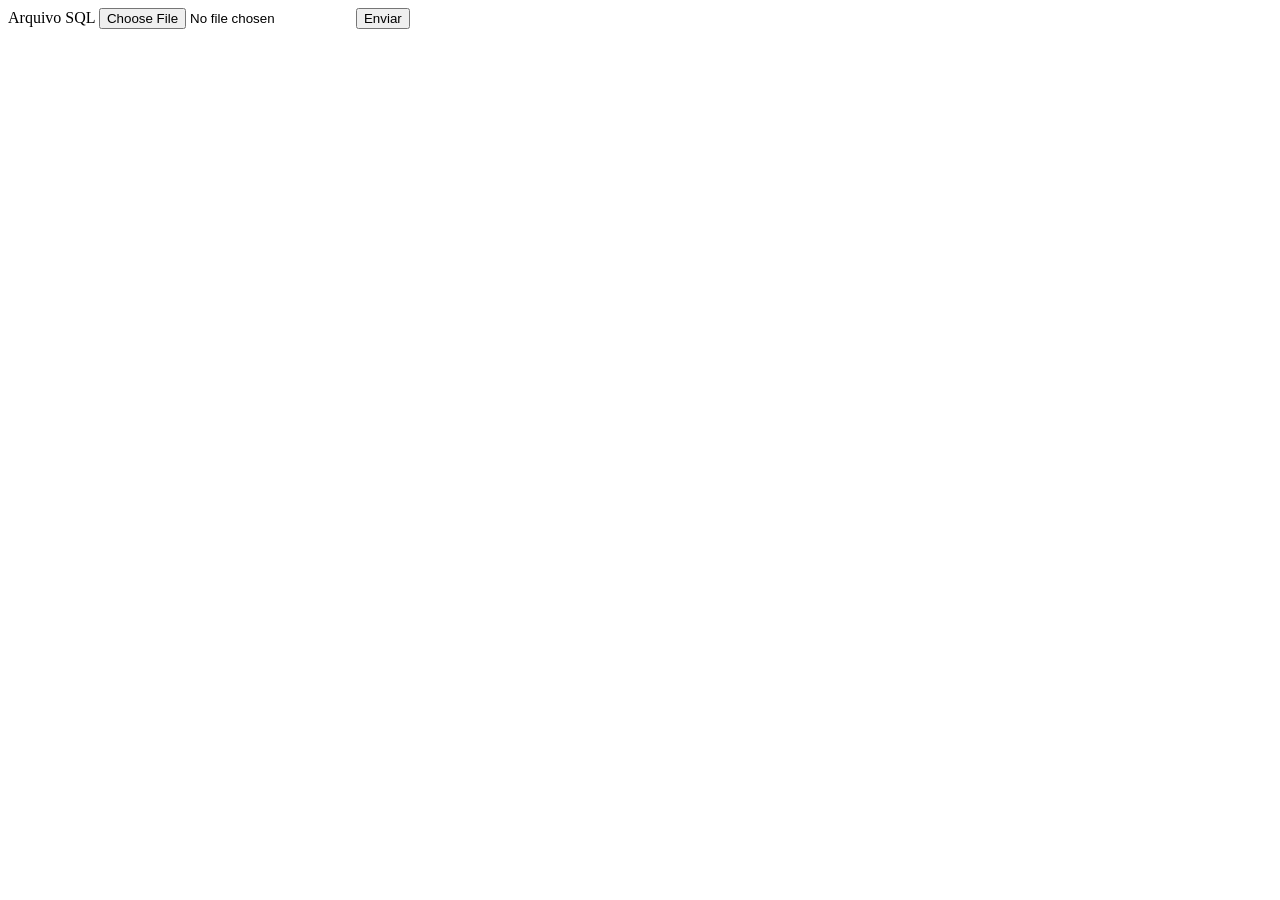
<file: aula3010/index.html>
<!DOCTYPE html>
<html lang="pt">
<head>
    <meta charset="UTF-8">
    <title>Framework MVC</title>
</head>
<body>
<form enctype="multipart/form-data" method="post" action="framework.php">
    <label for="arquivo">Arquivo SQL</label>
    <input type="file" id="arquivo" name="arquivo" />
    <input type="submit" value="Enviar" />
</form>
</body>
</html>
</file>
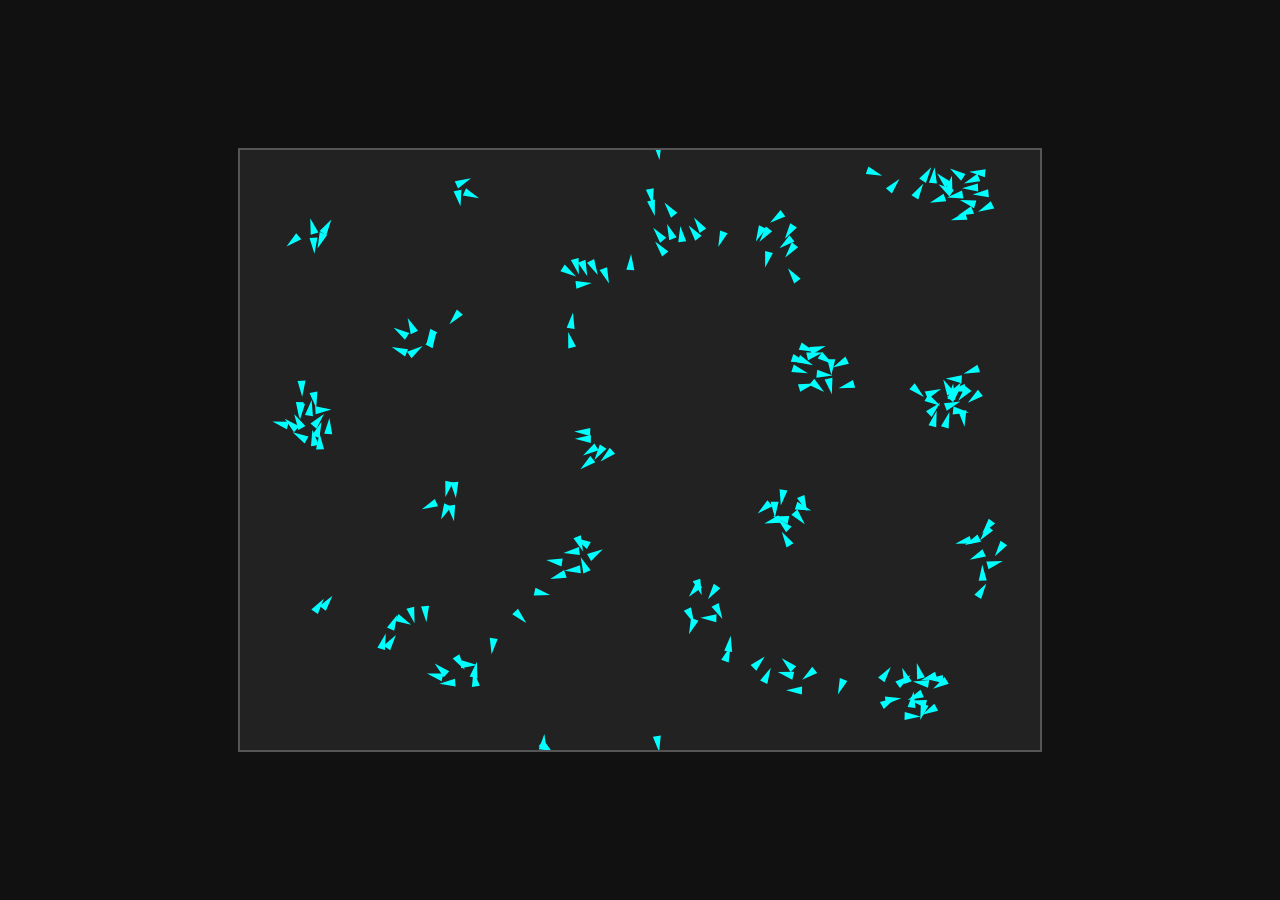
<file: boids/index.html>
<!DOCTYPE html>
<html lang="pt-BR">
<head>
  <meta charset="UTF-8">
  <title>Simulação de Boids - Passo 1</title>
  <link rel="stylesheet" href="estilos.css">
</head>
<body>

<canvas id="simulacao" width="800" height="600"></canvas>

<script src="funcoes.js"></script>
</body>
</html>
</file>
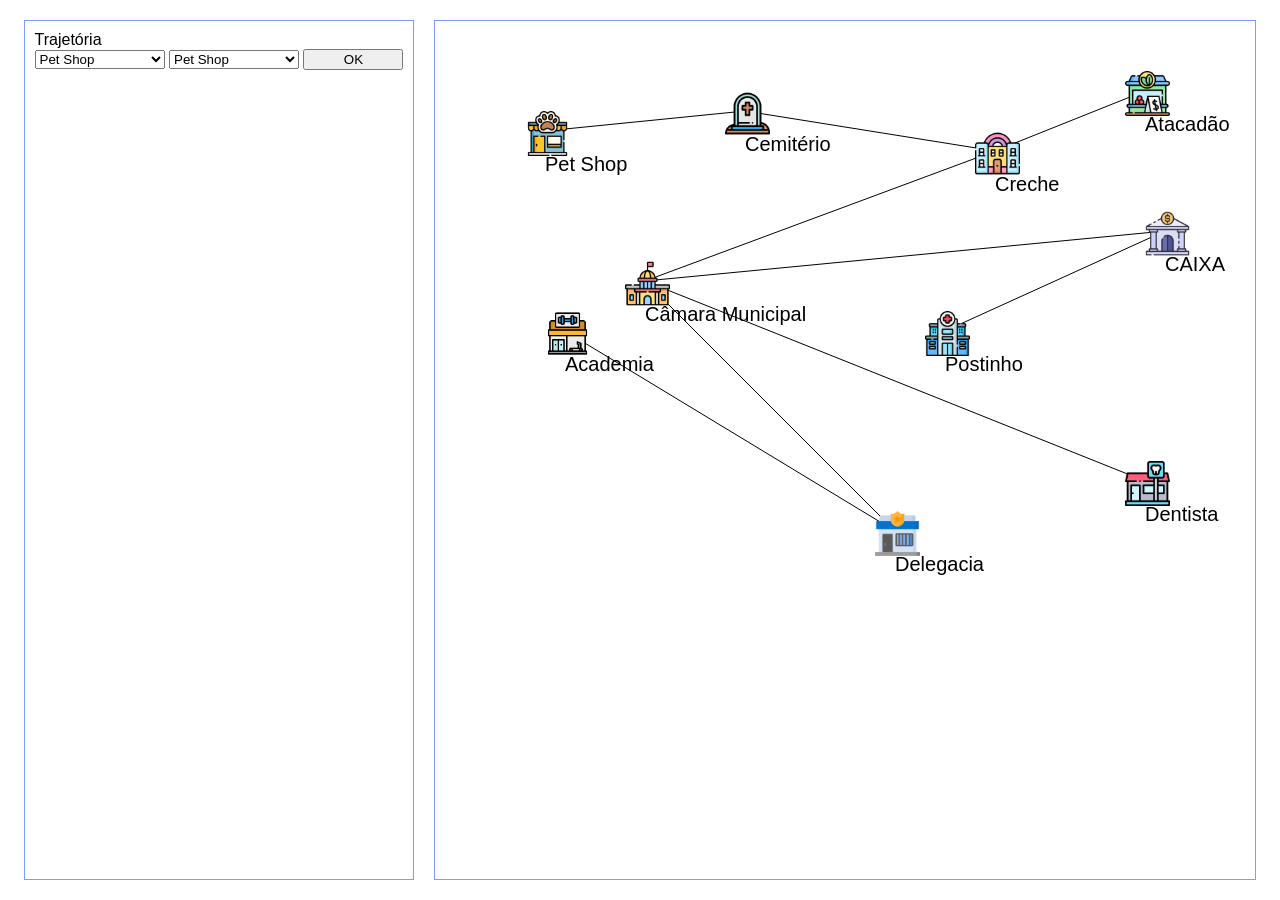
<file: gps/index.html>
<!DOCTYPE html>
<html lang="pt-BR">
<head>
    <meta charset="UTF-8">
    <meta name="viewport" content="width=device-width, initial-scale=1.0">
    <title>Interface Replicada</title>
   <link rel="stylesheet" href="estilos.css">
</head>
<body>
<div class="main-layout">
    <div class="pane left-pane">
        <div class="form-container">
            <label class="form-label" >Trajetória</label>
            <div class="controls-row" >
                <select id="origem" name="origem" ></select>
                <select id="destino" name="destino"></select>
                <button type="submit"  id="btOk">OK</button>
            </div>
        </div>
        <div class="list-box" id="list-box">

        </div>
    </div>
    <div class="pane right-pane" id="right-pane">
     <canvas id="canvas"></canvas>
    </div>
</div>
</body>
</html>
<script src="funcoes.js"></script>
</file>
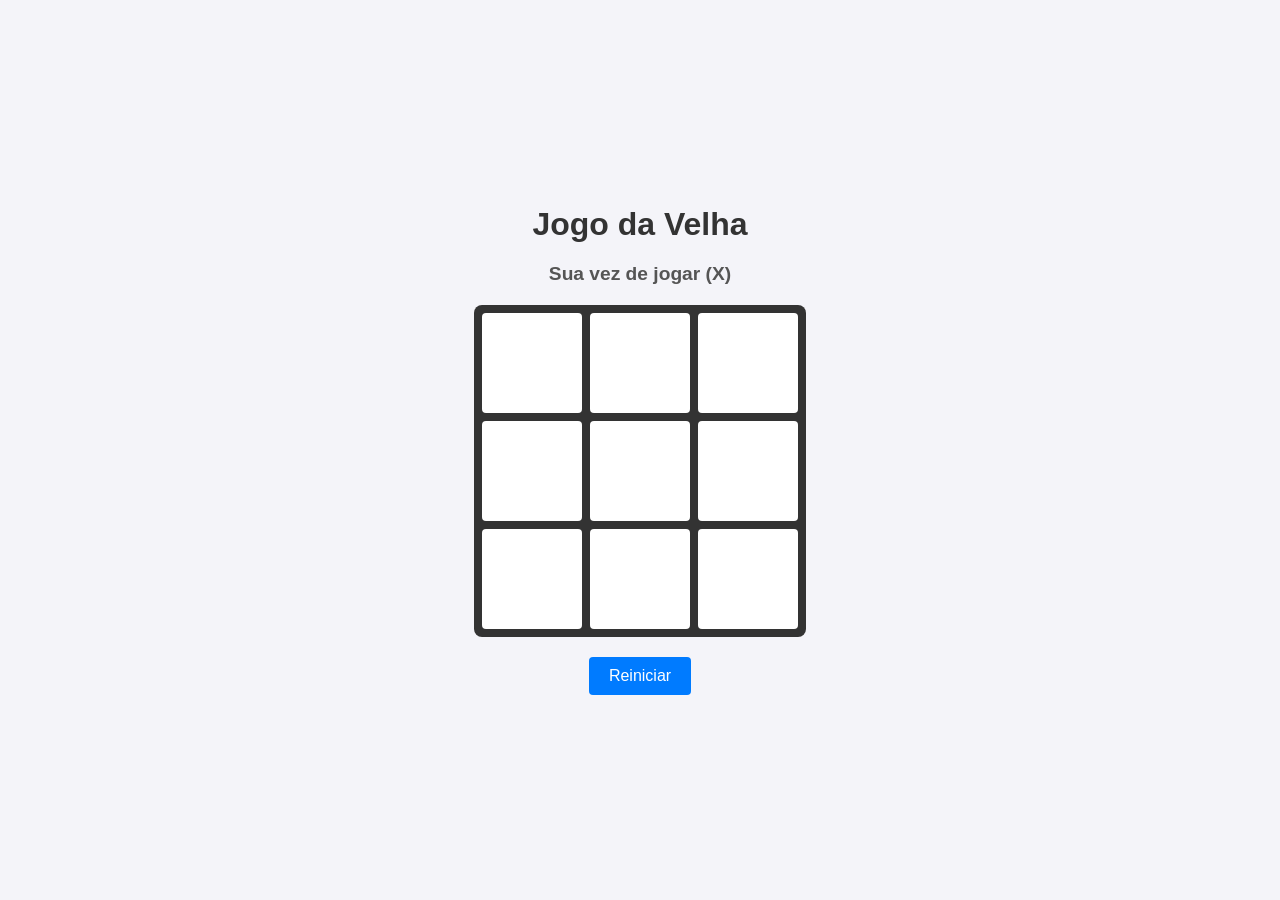
<file: jogo_da_velha/index.html>
<!DOCTYPE html>
<html lang="pt-BR">
<head>
    <meta charset="UTF-8">
    <meta name="viewport" content="width=device-width, initial-scale=1.0">
    <title>Jogo da Velha - Minimax</title>
    <link rel="stylesheet" href="style.css">
</head>
<body>

<div class="conteiner-jogo">
    <h1>Jogo da Velha</h1>
    <div class="status" id="status">Sua vez de jogar (X)</div>

    <div class="tabuleiro" id="tabuleiro">
        <button class="celula" data-indice="0"></button>
        <button class="celula" data-indice="1"></button>
        <button class="celula" data-indice="2"></button>
        <button class="celula" data-indice="3"></button>
        <button class="celula" data-indice="4"></button>
        <button class="celula" data-indice="5"></button>
        <button class="celula" data-indice="6"></button>
        <button class="celula" data-indice="7"></button>
        <button class="celula" data-indice="8"></button>
    </div>

    <button class="botao-reiniciar" id="reiniciar">Reiniciar</button>
</div>

<script src="script.js"></script>
</body>
</html>
</file>
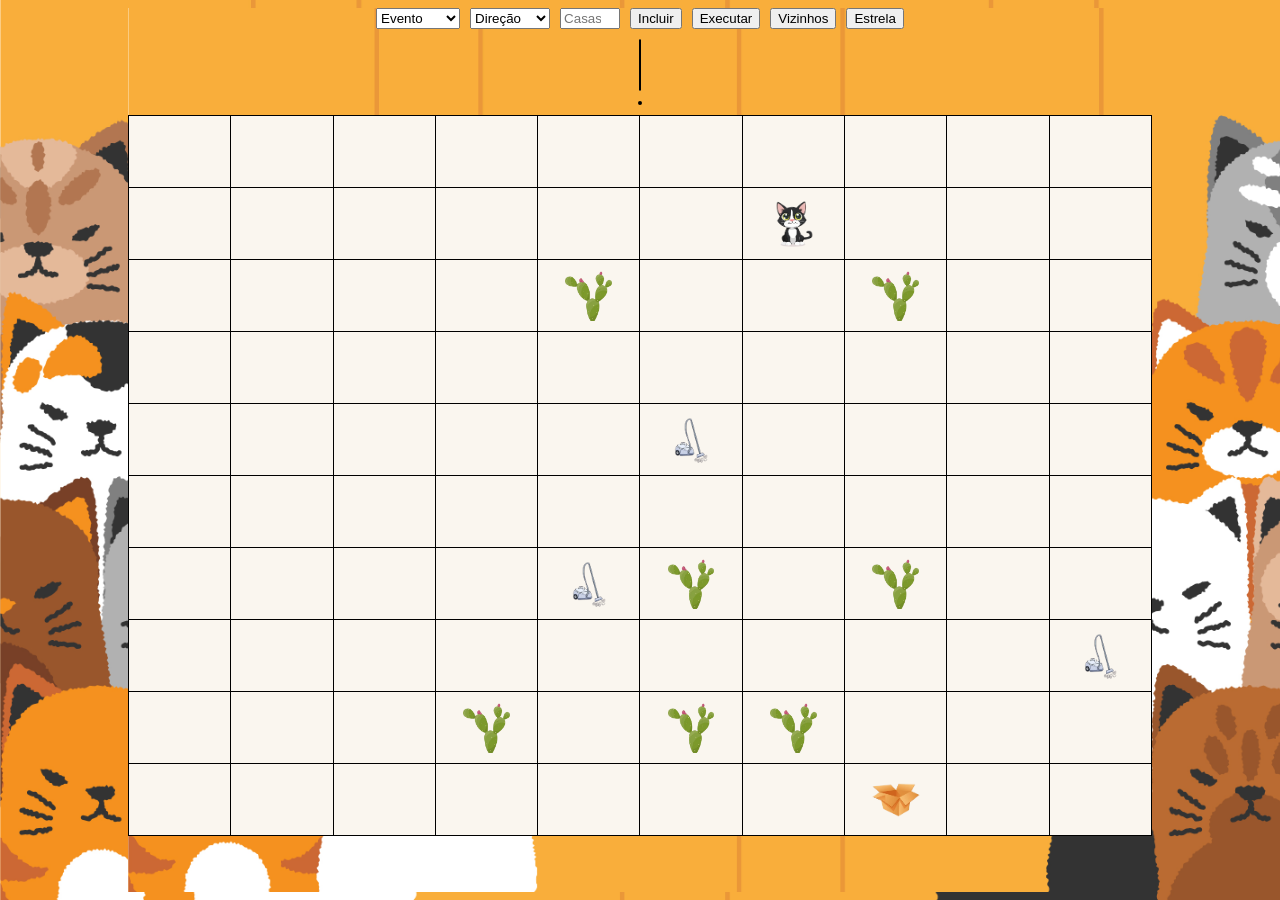
<file: labirinto/index.html>
<html lang="pt">
<head>
    <meta charset="UTF-8">
    <title>Labirinto</title>
    <script src="js/funcoes.js" defer></script>
    <link rel="stylesheet" href="css/estilos.css">
</head>
<body>
<div id="controles">
     <select name="evento" id="evento">
         <option value="" disabled selected hidden>Evento</option>
         <option value="1">Ir para</option>
         <option value="2">Pular para</option>
     </select>
     <select name="direcao" id="direcao">
         <option value="" disabled selected hidden>Direção</option>
         <option value="1">Acima</option>
         <option value="2">Abaixo</option>
         <option value="3">Direita</option>
         <option value="4">Esquerda</option>
     </select>
     <input type="number" name="casas" id="casas" placeholder="Casas" style="width: 60px;">
    <button onclick="inserirComandos()" id="incluir">Incluir</button>
    <button onclick="seguirCaminho()" id="executar">Executar</button>
    <button  id="vizinho">Vizinhos</button>
    <button onclick="encontraCaminhoEstrela()">Estrela</button>
    
</div>
<div id="comandos"></div>
<div id="parabens"></div>
<div id="tabela"></div>
</body>
</html>
</file>
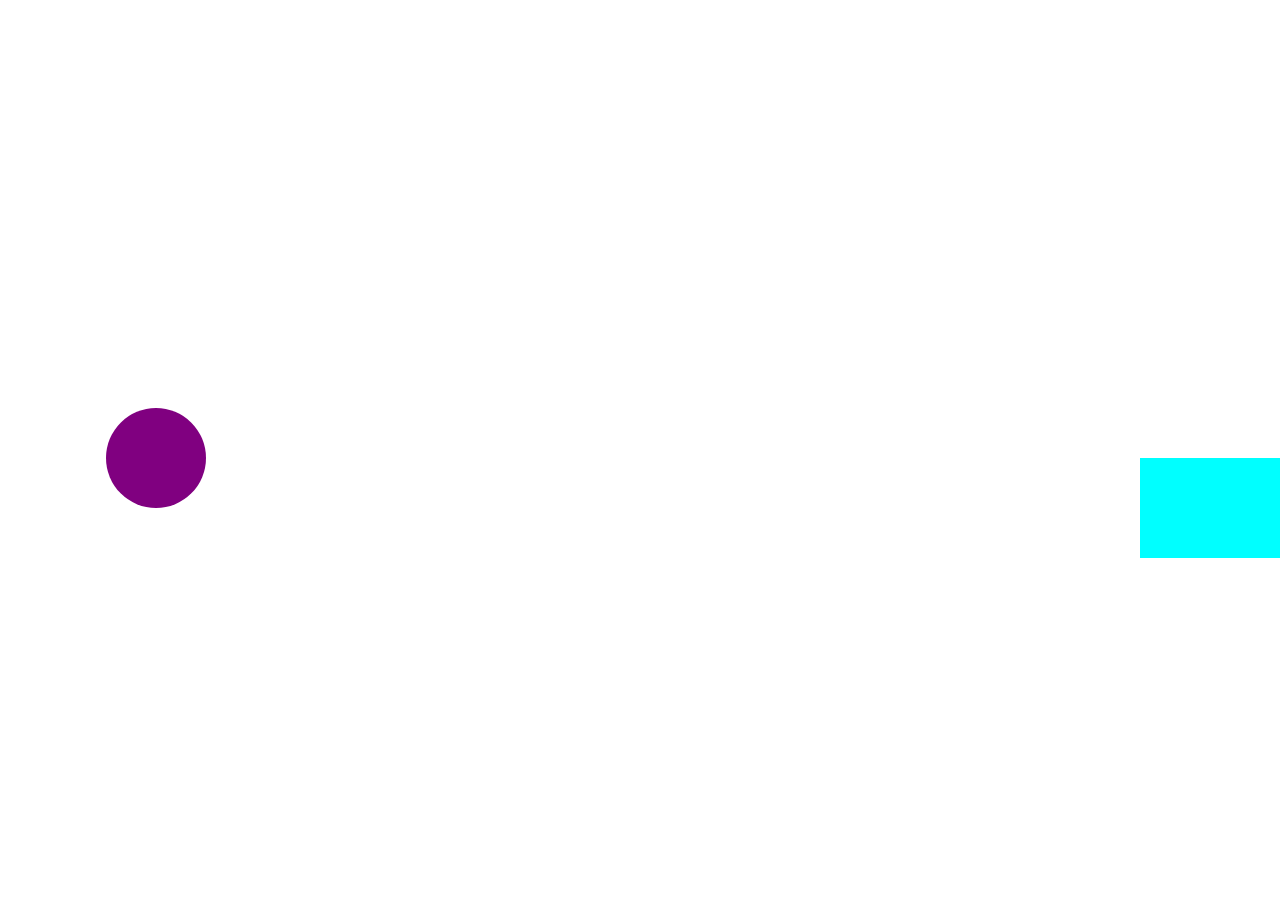
<file: gamesIA/canvas/formas.html>
<!DOCTYPE html>
<html lang="pt">
<head>
    <meta charset="UTF-8">
    <meta name="viewport" content="width=device-width, initial-scale=1.0">
    <title>Canvas</title>
</head>
<body>
    
</body>
<script src="funcoes.js"></script>
</html>
</file>
<file: boids/estilos.css>
body {
    margin: 0;
    background-color: #111;
    display: flex;
    justify-content: center;
    align-items: center;
    height: 100vh;
    overflow: hidden;
}

canvas {
    border: 2px solid #555;
    background-color: #222;
}
</file>
<file: gps/estilos.css>
html, body {
    margin: 0;
    padding: 0;
    height: 100%;

    box-sizing: border-box;
    background-color: white;
    font-family: Arial, sans-serif;
    display: flex;
    justify-content: center;
    align-items: center;
}
button{
    width: 100px;
}
.main-layout {
    display: flex;
    width: calc(100% - 40px);
    height: calc(100% - 40px);
    padding: 20px;
    gap: 20px;
}

.pane {
    border: 1px solid #7D9CFC;
    display: flex;
    flex-direction: column;
    padding: 10px;
    box-sizing: border-box;
}
</file>
<file: jogo_da_velha/style.css>
* {
    box-sizing: border-box;
    margin: 0;
    padding: 0;
    font-family: Arial, sans-serif;
}

body {
    display: flex;
    justify-content: center;
    align-items: center;
    min-height: 100vh;
    background-color: #f4f4f9;
}

.conteiner-jogo {
    display: flex;
    flex-direction: column;
    align-items: center;
    gap: 20px;
}

h1 {
    color: #333;
}

.status {
    font-size: 1.2rem;
    color: #555;
    font-weight: bold;
}

.tabuleiro {
    display: grid;
    grid-template-columns: repeat(3, 100px);
    grid-template-rows: repeat(3, 100px);
    gap: 8px;
    background-color: #333;
    padding: 8px;
    border-radius: 8px;
}

.celula {
    width: 100px;
    height: 100px;
    background-color: #fff;
    border: none;
    border-radius: 4px;
    font-size: 2.5rem;
    font-weight: bold;
    color: #333;
    cursor: pointer;
    display: flex;
    justify-content: center;
    align-items: center;
    transition: background-color 0.2s;
}

.celula:hover {
    background-color: #e8e8e8;
}

.botao-reiniciar {
    padding: 10px 20px;
    font-size: 1rem;
    background-color: #007bff;
    color: white;
    border: none;
    border-radius: 4px;
    cursor: pointer;
    transition: background-color 0.2s;
}

.botao-reiniciar:hover {
    background-color: #0056b3;
}
</file>
<file: labirinto/css/estilos.css>
html, body {
    /* margin: 0; */
    /* padding: 0; */
    /* width: 100vw; */
    /* height: 100vh; */
    display: flex;
    flex-direction: column;
    /* justify-content: center; */
    align-items: center;
    gap: 10px;
    background-image: url("../img/fundo.jpg");
    background-size: cover;
  
}
#controles {
    display: flex;
    gap: 10px;
    justify-content: flex-start;
}
#comandos {
    display: flex;
    gap: 10px;
    justify-content: flex-start;
    border: 1px solid black;
    border-radius: 5px;
    font-family: "Brush Script MT", cursive;
    background-color: #faf6ef;
    
    height: 50px;
    width: fit-content;
}


#parabens {
    border: 2px solid black;
    border-radius: 5px;
    font-family: "Brush Script MT", cursive;
    background-color: #faf6ef;
}

table {
    width: 80vw;
    height: 80vh;
    table-layout: fixed;
    border-collapse: collapse;
    background-color: #faf6ef;
}
tr {
    height: calc(80vh / var(--linhas, 10));
}

td {
    border: 1px solid black;
    text-align: center;
    vertical-align: middle;
    overflow: hidden;
    width: 50px;
    height: 50px;
    min-width: 50px;
    min-height: 50px;
    padding: 0;
}


 img {
    width: 100%;
    height: 100%;
    object-fit: contain;
}
</file>
